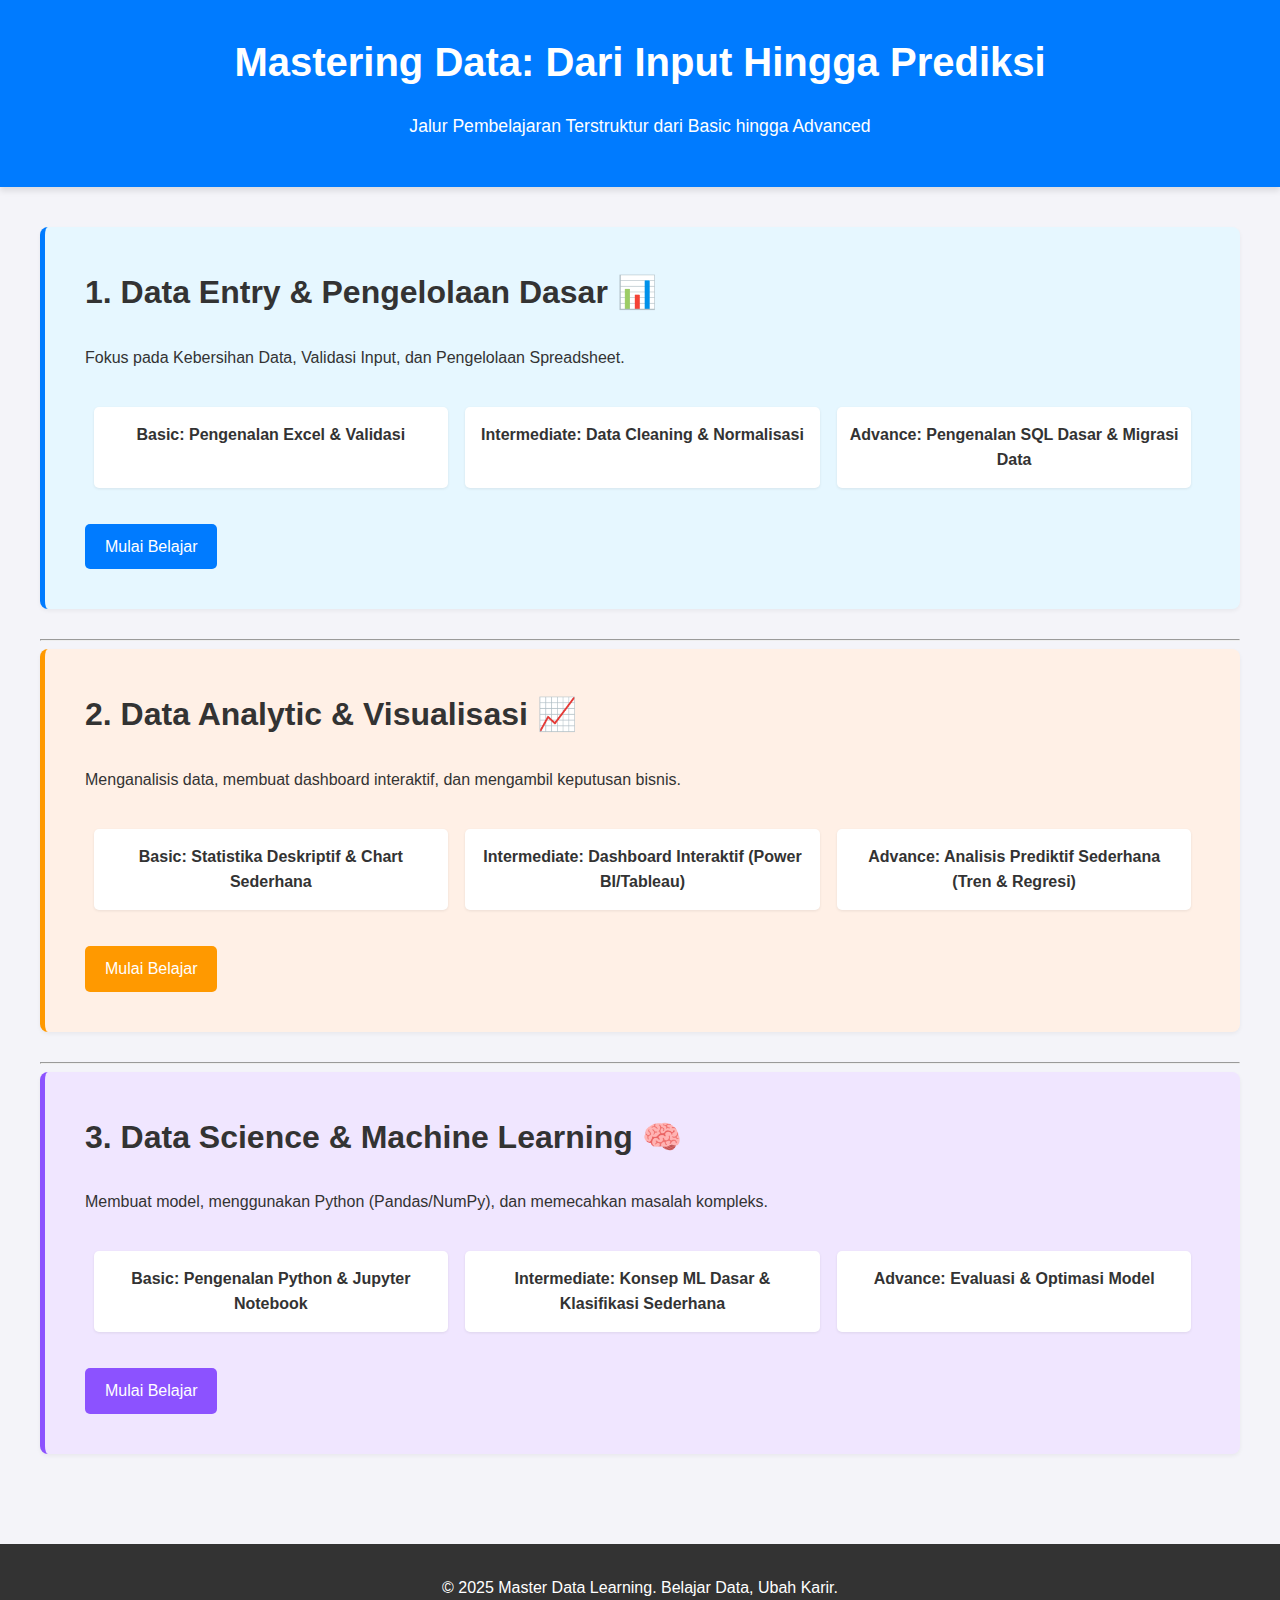
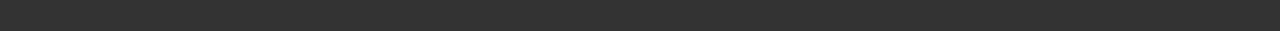
<file: index.html>
<!DOCTYPE html>
<html lang="id">
<head>
    <meta charset="UTF-8">
    <meta name="viewport" content="width=device-width, initial-scale=1.0">
    <title>Mastering Data: Entry, Analytic, & Science</title>
    <link rel="stylesheet" href="style.css">
</head>
<body>

    <header>
        <h1>Mastering Data: Dari Input Hingga Prediksi</h1>
        <p>Jalur Pembelajaran Terstruktur dari Basic hingga Advanced</p>
    </header>

    <main>
        <section id="data-entry" class="course-section entry-color">
            <h2>1. Data Entry & Pengelolaan Dasar 📊</h2>
            <p>Fokus pada Kebersihan Data, Validasi Input, dan Pengelolaan Spreadsheet.</p>
            <div class="levels">
                <h3>Basic: Pengenalan Excel & Validasi</h3>
                <h3>Intermediate: Data Cleaning & Normalisasi</h3>
                <h3>Advance: Pengenalan SQL Dasar & Migrasi Data</h3>
            </div>
           <a href="data_entry.html" class="btn entry-color-btn">Mulai Belajar</a>
        </section>

        <hr>

        <section id="data-analytic" class="course-section analytic-color">
            <h2>2. Data Analytic & Visualisasi 📈</h2>
            <p>Menganalisis data, membuat dashboard interaktif, dan mengambil keputusan bisnis.</p>
            <div class="levels">
                <h3>Basic: Statistika Deskriptif & Chart Sederhana</h3>
                <h3>Intermediate: Dashboard Interaktif (Power BI/Tableau)</h3>
                <h3>Advance: Analisis Prediktif Sederhana (Tren & Regresi)</h3>
            </div>
            <a href="data_analytic.html" class="btn analytic-color-btn">Mulai Belajar</a>
        </section>

        <hr>

        <section id="data-science" class="course-section science-color">
            <h2>3. Data Science & Machine Learning 🧠</h2>
            <p>Membuat model, menggunakan Python (Pandas/NumPy), dan memecahkan masalah kompleks.</p>
            <div class="levels">
                <h3>Basic: Pengenalan Python & Jupyter Notebook</h3>
                <h3>Intermediate: Konsep ML Dasar & Klasifikasi Sederhana</h3>
                <h3>Advance: Evaluasi & Optimasi Model</h3>
            </div>
          <a href="data_science.html" class="btn science-color-btn">Mulai Belajar</a>
        </section>
    </main>

    <footer>
        <p>&copy; 2025 Master Data Learning. Belajar Data, Ubah Karir.</p>
    </footer>

</body>
</html>
</file>
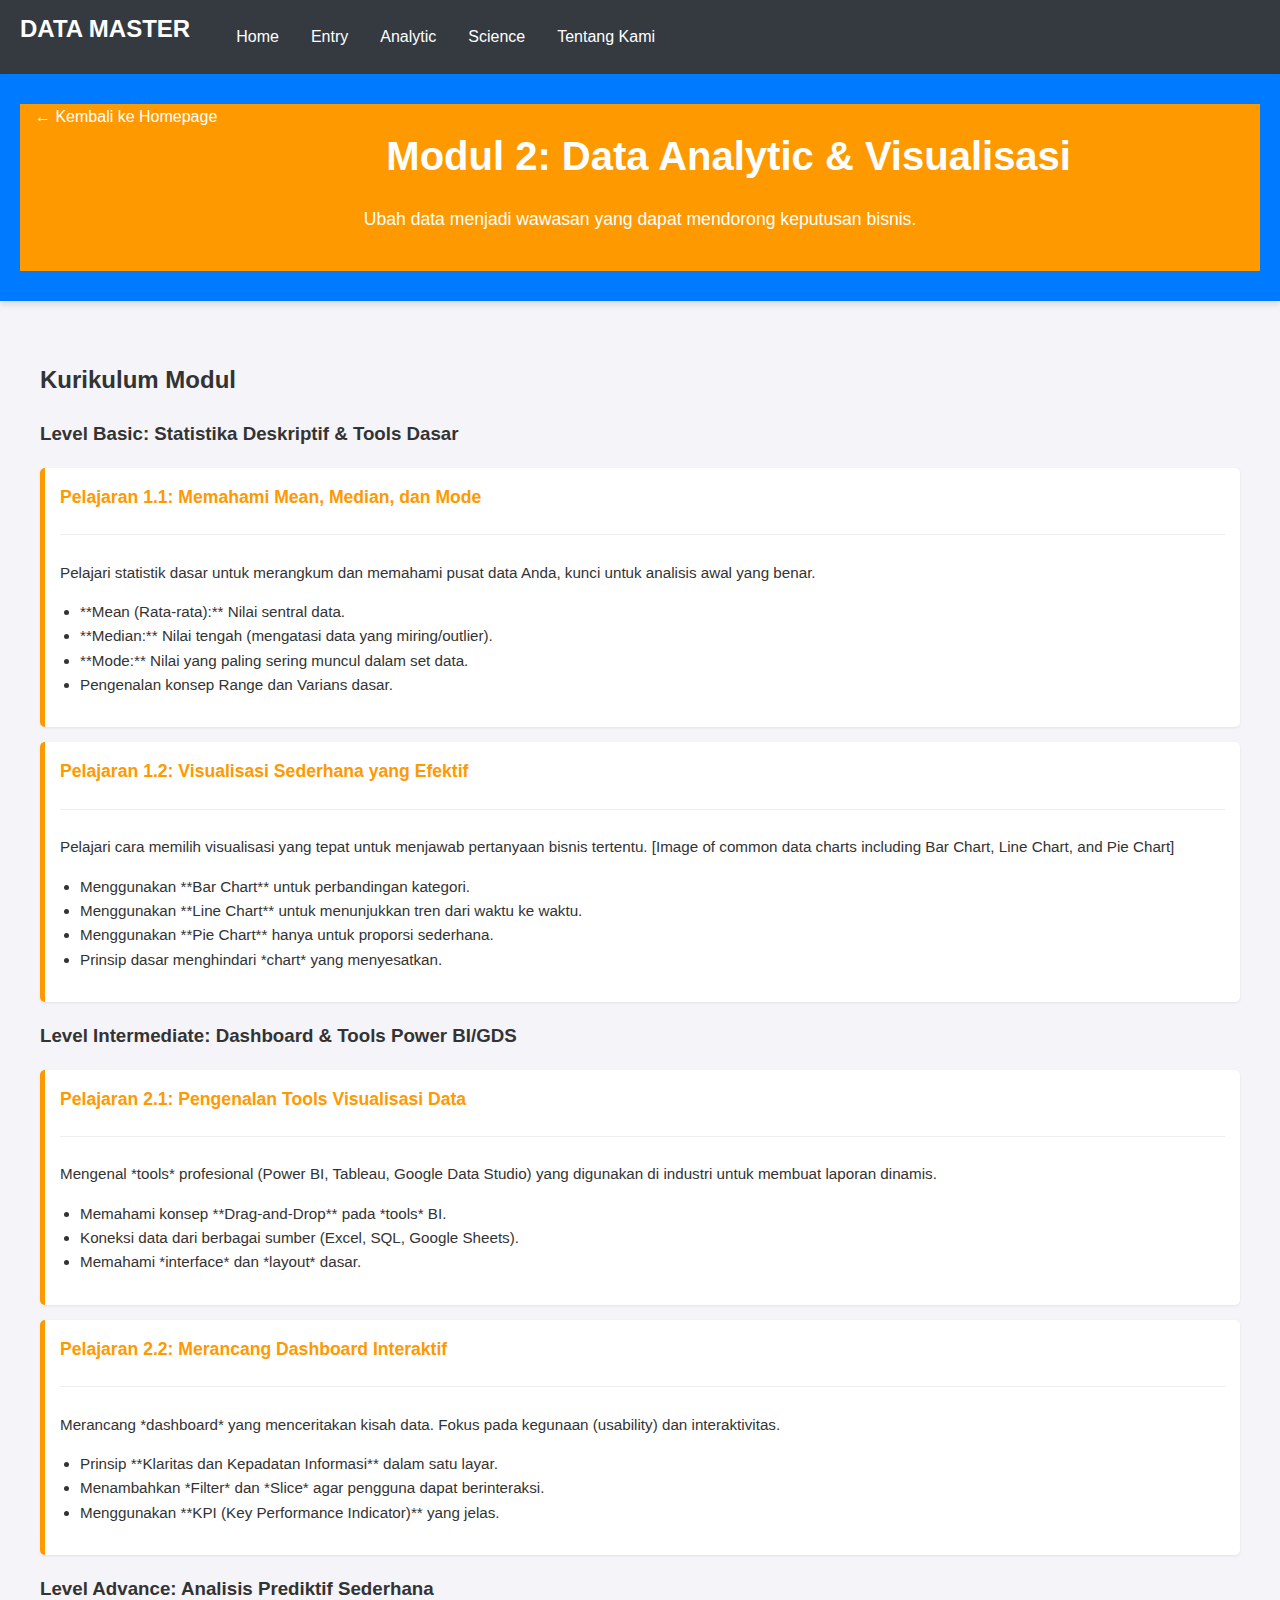
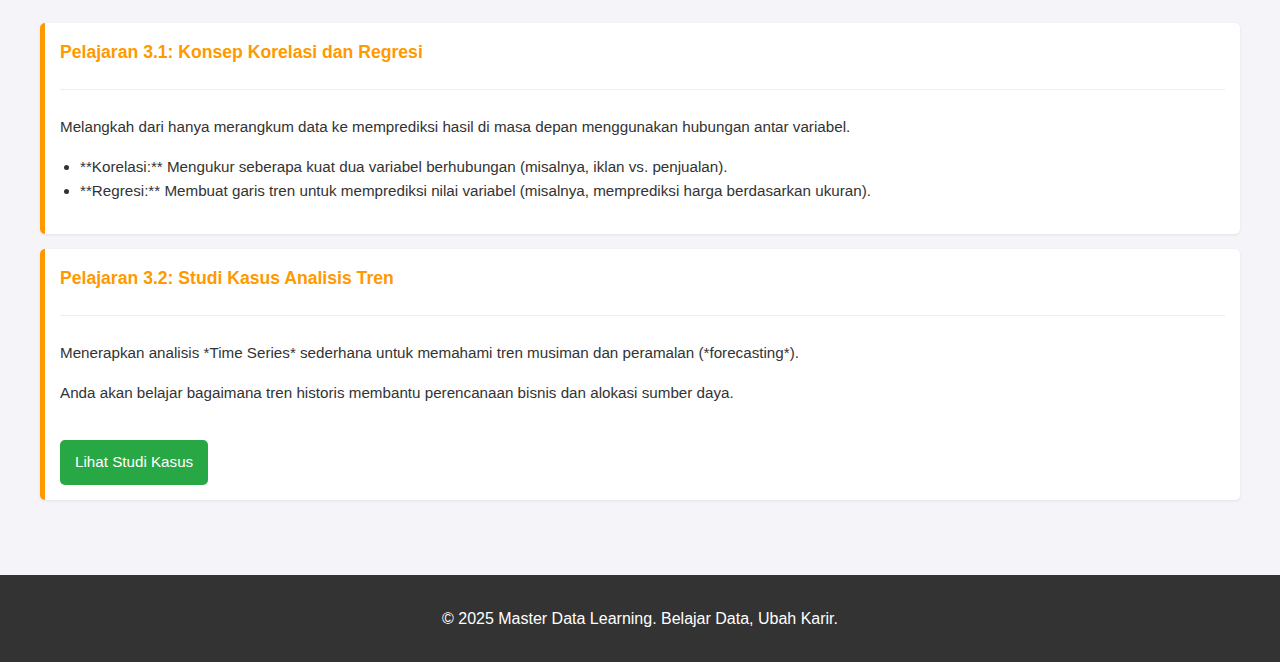
<file: data_analytic.html>
<!DOCTYPE html>
<html lang="id">
<head>
    <meta charset="UTF-8">
    <meta name="viewport" content="width=device-width, initial-scale=1.0">
    <title>Modul 2: Data Analytic & Visualisasi</title>
    <link rel="stylesheet" href="style.css">
    <style>
        /* CSS Khusus untuk Halaman Modul Analytic */
        .module-header {
            background-color: #ff9900; /* Warna Analytic */
            color: white;
            padding: 20px;
            text-align: center;
        }
        .module-content {
            padding: 20px;
        }
        .lesson-card {
            background-color: white;
            padding: 15px;
            margin-bottom: 15px;
            border-radius: 5px;
            border-left: 5px solid #ff9900; /* Warna Analytic */
            box-shadow: 0 1px 3px rgba(0, 0, 0, 0.08);
        }
        .lesson-card h4 {
            margin-top: 0;
            color: #ff9900;
            font-size: 1.1em;
        }
        .lesson-detail {
            margin-top: 10px;
            border-top: 1px solid #eee;
            padding-top: 10px;
            font-size: 0.95em;
        }
        .lesson-detail ul {
            padding-left: 20px;
        }
        .study-case-btn {
            background-color: #28a745;
            color: white;
            padding: 10px 15px;
            border-radius: 5px;
            text-decoration: none;
            display: inline-block;
            margin-top: 20px;
        }
    </style>
</head>
<body>
    <nav>
    <div class="logo"><a href="index.html" style="color: white; text-decoration: none;">DATA MASTER</a></div>
    <ul>
        <li><a href="index.html">Home</a></li>
        <li><a href="data_entry.html">Entry</a></li>
        <li><a href="data_analytic.html">Analytic</a></li>
        <li><a href="data_science.html">Science</a></li>
        <li><a href="#">Tentang Kami</a></li>
    </ul>
</nav>
    <header>
        <a href="index.html" style="color: white; float: left; text-decoration: none; padding-left: 15px;">&larr; Kembali ke Homepage</a>
        <div class="module-header">
            <h1>Modul 2: Data Analytic & Visualisasi</h1>
            <p>Ubah data menjadi wawasan yang dapat mendorong keputusan bisnis.</p>
        </div>
    </header>

    <main class="module-content">
        <h2>Kurikulum Modul</h2>

        <h3>Level Basic: Statistika Deskriptif & Tools Dasar</h3>
        
        <div class="lesson-card">
            <h4>Pelajaran 1.1: Memahami Mean, Median, dan Mode</h4>
            <div class="lesson-detail">
                <p>Pelajari statistik dasar untuk merangkum dan memahami pusat data Anda, kunci untuk analisis awal yang benar.</p>
                <ul>
                    <li>**Mean (Rata-rata):** Nilai sentral data.</li>
                    <li>**Median:** Nilai tengah (mengatasi data yang miring/outlier).</li>
                    <li>**Mode:** Nilai yang paling sering muncul dalam set data.</li>
                    <li>Pengenalan konsep Range dan Varians dasar.</li>
                </ul>
            </div>
        </div>
        
        <div class="lesson-card">
            <h4>Pelajaran 1.2: Visualisasi Sederhana yang Efektif</h4>
            <div class="lesson-detail">
                <p>Pelajari cara memilih visualisasi yang tepat untuk menjawab pertanyaan bisnis tertentu. 

[Image of common data charts including Bar Chart, Line Chart, and Pie Chart]
</p>
                <ul>
                    <li>Menggunakan **Bar Chart** untuk perbandingan kategori.</li>
                    <li>Menggunakan **Line Chart** untuk menunjukkan tren dari waktu ke waktu.</li>
                    <li>Menggunakan **Pie Chart** hanya untuk proporsi sederhana.</li>
                    <li>Prinsip dasar menghindari *chart* yang menyesatkan.</li>
                </ul>
            </div>
        </div>

        <h3>Level Intermediate: Dashboard & Tools Power BI/GDS</h3>
        
        <div class="lesson-card">
            <h4>Pelajaran 2.1: Pengenalan Tools Visualisasi Data</h4>
            <div class="lesson-detail">
                <p>Mengenal *tools* profesional (Power BI, Tableau, Google Data Studio) yang digunakan di industri untuk membuat laporan dinamis.</p>
                <ul>
                    <li>Memahami konsep **Drag-and-Drop** pada *tools* BI.</li>
                    <li>Koneksi data dari berbagai sumber (Excel, SQL, Google Sheets).</li>
                    <li>Memahami *interface* dan *layout* dasar.</li>
                </ul>
            </div>
        </div>
        
        <div class="lesson-card">
            <h4>Pelajaran 2.2: Merancang Dashboard Interaktif</h4>
            <div class="lesson-detail">
                <p>Merancang *dashboard* yang menceritakan kisah data. Fokus pada kegunaan (usability) dan interaktivitas.</p>
                <ul>
                    <li>Prinsip **Klaritas dan Kepadatan Informasi** dalam satu layar.</li>
                    <li>Menambahkan *Filter* dan *Slice* agar pengguna dapat berinteraksi.</li>
                    <li>Menggunakan **KPI (Key Performance Indicator)** yang jelas.</li>
                </ul>
            </div>
        </div>

        <h3>Level Advance: Analisis Prediktif Sederhana</h3>
        
        <div class="lesson-card">
            <h4>Pelajaran 3.1: Konsep Korelasi dan Regresi</h4>
            <div class="lesson-detail">
                <p>Melangkah dari hanya merangkum data ke memprediksi hasil di masa depan menggunakan hubungan antar variabel.</p>
                <ul>
                    <li>**Korelasi:** Mengukur seberapa kuat dua variabel berhubungan (misalnya, iklan vs. penjualan).</li>
                    <li>**Regresi:** Membuat garis tren untuk memprediksi nilai variabel (misalnya, memprediksi harga berdasarkan ukuran).</li>
                </ul>
            </div>
        </div>
        
        <div class="lesson-card">
            <h4>Pelajaran 3.2: Studi Kasus Analisis Tren</h4>
            <div class="lesson-detail">
                <p>Menerapkan analisis *Time Series* sederhana untuk memahami tren musiman dan peramalan (*forecasting*).</p>
                <p>Anda akan belajar bagaimana tren historis membantu perencanaan bisnis dan alokasi sumber daya.</p>
                <a href="studi_kasus_analytic.html" class="study-case-btn">Lihat Studi Kasus</a>
            </div>
        </div>
    </main>

    <footer>
        <p>&copy; 2025 Master Data Learning. Belajar Data, Ubah Karir.</p>
    </footer>
</body>
</html>
</file>
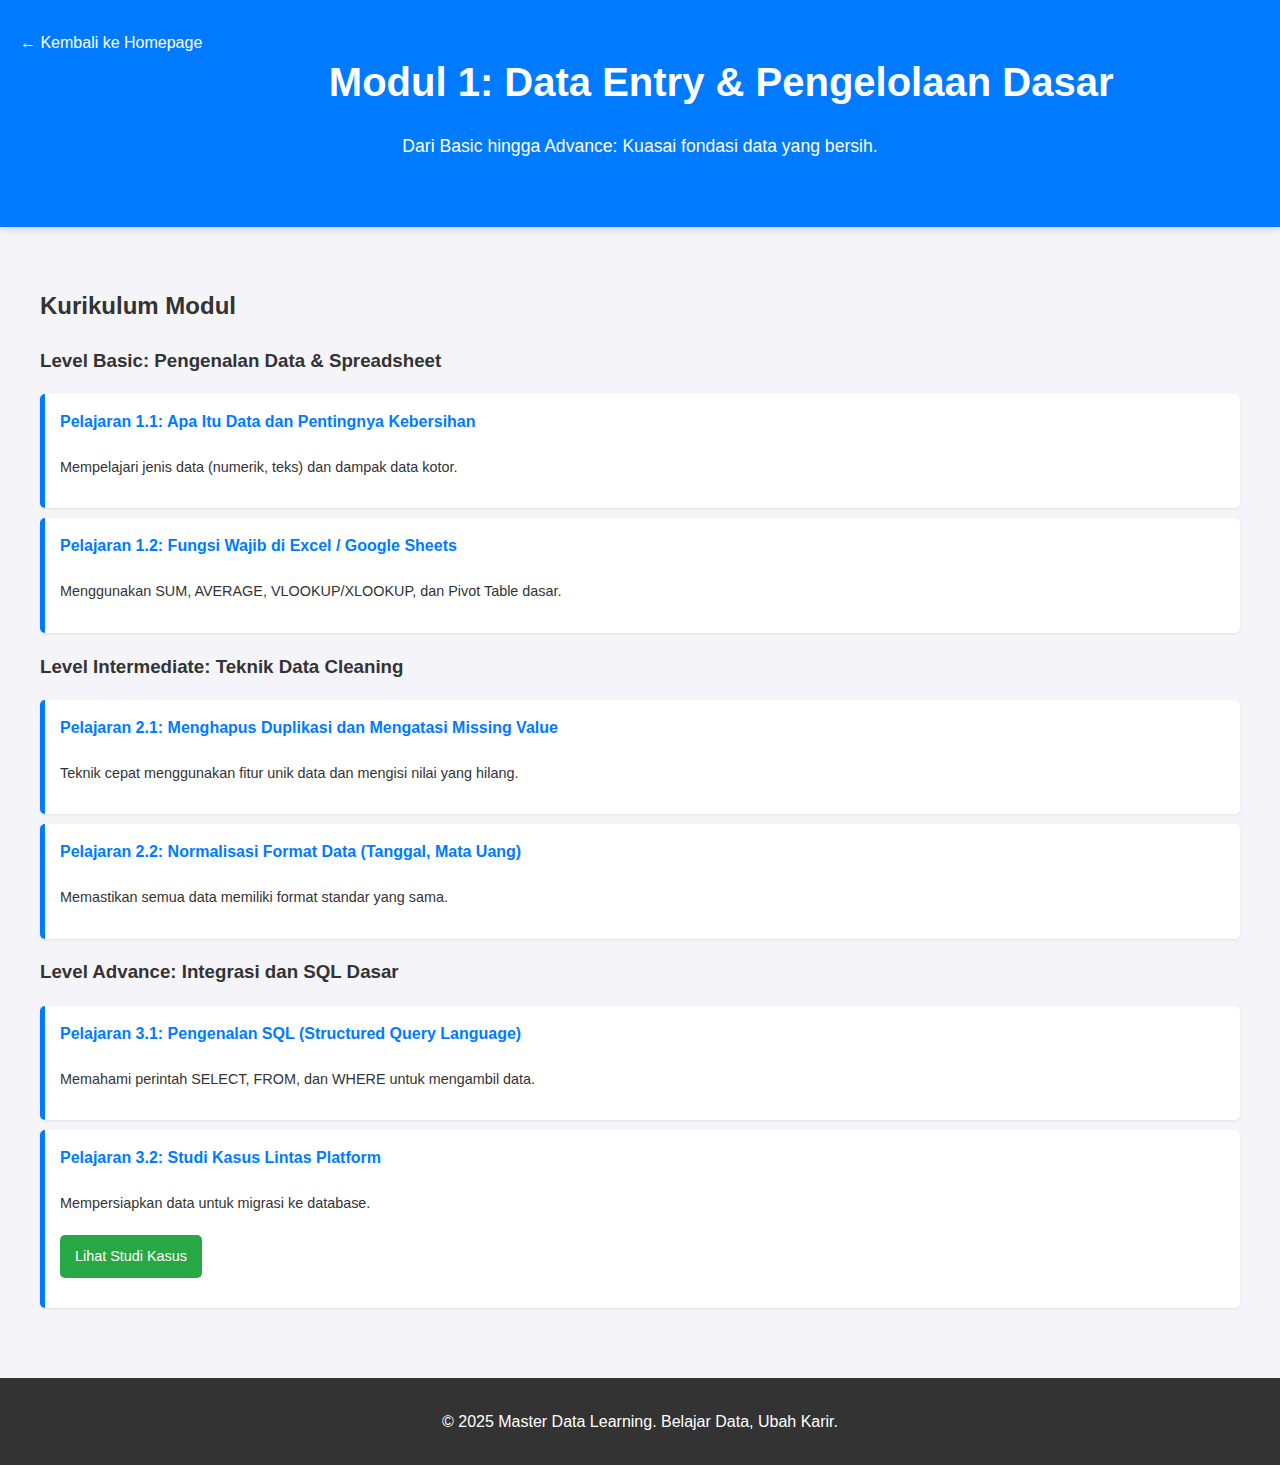
<file: data_entry.html>
<!DOCTYPE html>
<html lang="id">
<head>
    <meta charset="UTF-8">
    <meta name="viewport" content="width=device-width, initial-scale=1.0">
    <title>Modul 1: Data Entry & Pengelolaan Dasar</title>
    <link rel="stylesheet" href="style.css">
    <style>
        /* CSS Tambahan Khusus untuk Halaman Modul */
        .module-header {
            background-color: #007bff;
            color: white;
            padding: 20px;
            text-align: center;
        }
        .module-content {
            padding: 20px;
        }
        .lesson-card {
            background-color: white;
            padding: 15px;
            margin-bottom: 10px;
            border-radius: 5px;
            border-left: 5px solid #007bff; /* Warna Data Entry */
            box-shadow: 0 1px 3px rgba(0, 0, 0, 0.08);
        }
        .lesson-card h4 {
            margin-top: 0;
            cursor: pointer;
            color: #007bff;
        }
        .study-case-btn {
            background-color: #28a745; /* Warna hijau untuk Studi Kasus */
            color: white;
            padding: 10px 15px;
            border-radius: 5px;
            text-decoration: none;
            display: inline-block;
            margin-top: 20px;
        }
    </style>
</head>
<body>
    <header>
        <a href="index.html" style="color: white; float: left; text-decoration: none;">&larr; Kembali ke Homepage</a>
        <div class="module-header">
            <h1>Modul 1: Data Entry & Pengelolaan Dasar</h1>
            <p>Dari Basic hingga Advance: Kuasai fondasi data yang bersih.</p>
        </div>
    </header>

    <main class="module-content">
        <h2>Kurikulum Modul</h2>

        <h3>Level Basic: Pengenalan Data & Spreadsheet</h3>
        <div class="lesson-card">
            <h4>Pelajaran 1.1: Apa Itu Data dan Pentingnya Kebersihan</h4>
            <p style="font-size: 0.9em; margin-top: 5px;">Mempelajari jenis data (numerik, teks) dan dampak data kotor.</p>
        </div>
        <div class="lesson-card">
            <h4>Pelajaran 1.2: Fungsi Wajib di Excel / Google Sheets</h4>
            <p style="font-size: 0.9em; margin-top: 5px;">Menggunakan SUM, AVERAGE, VLOOKUP/XLOOKUP, dan Pivot Table dasar.</p>
        </div>

        <h3>Level Intermediate: Teknik Data Cleaning</h3>
        <div class="lesson-card">
            <h4>Pelajaran 2.1: Menghapus Duplikasi dan Mengatasi Missing Value</h4>
            <p style="font-size: 0.9em; margin-top: 5px;">Teknik cepat menggunakan fitur unik data dan mengisi nilai yang hilang.</p>
        </div>
        <div class="lesson-card">
            <h4>Pelajaran 2.2: Normalisasi Format Data (Tanggal, Mata Uang)</h4>
            <p style="font-size: 0.9em; margin-top: 5px;">Memastikan semua data memiliki format standar yang sama.</p>
        </div>

        <h3>Level Advance: Integrasi dan SQL Dasar</h3>
        <div class="lesson-card">
            <h4>Pelajaran 3.1: Pengenalan SQL (Structured Query Language)</h4>
            <p style="font-size: 0.9em; margin-top: 5px;">Memahami perintah SELECT, FROM, dan WHERE untuk mengambil data.</p>
        </div>
        <div class="lesson-card">
            <h4>Pelajaran 3.2: Studi Kasus Lintas Platform</h4>
            <p style="font-size: 0.9em; margin-top: 5px;">Mempersiapkan data untuk migrasi ke database.
                <br><a href="studi_kasus_entry.html" class="study-case-btn">Lihat Studi Kasus</a>
            </p>
        </div>
    </main>

    <footer>
        <p>&copy; 2025 Master Data Learning. Belajar Data, Ubah Karir.</p>
    </footer>
</body>
</html>
</file>
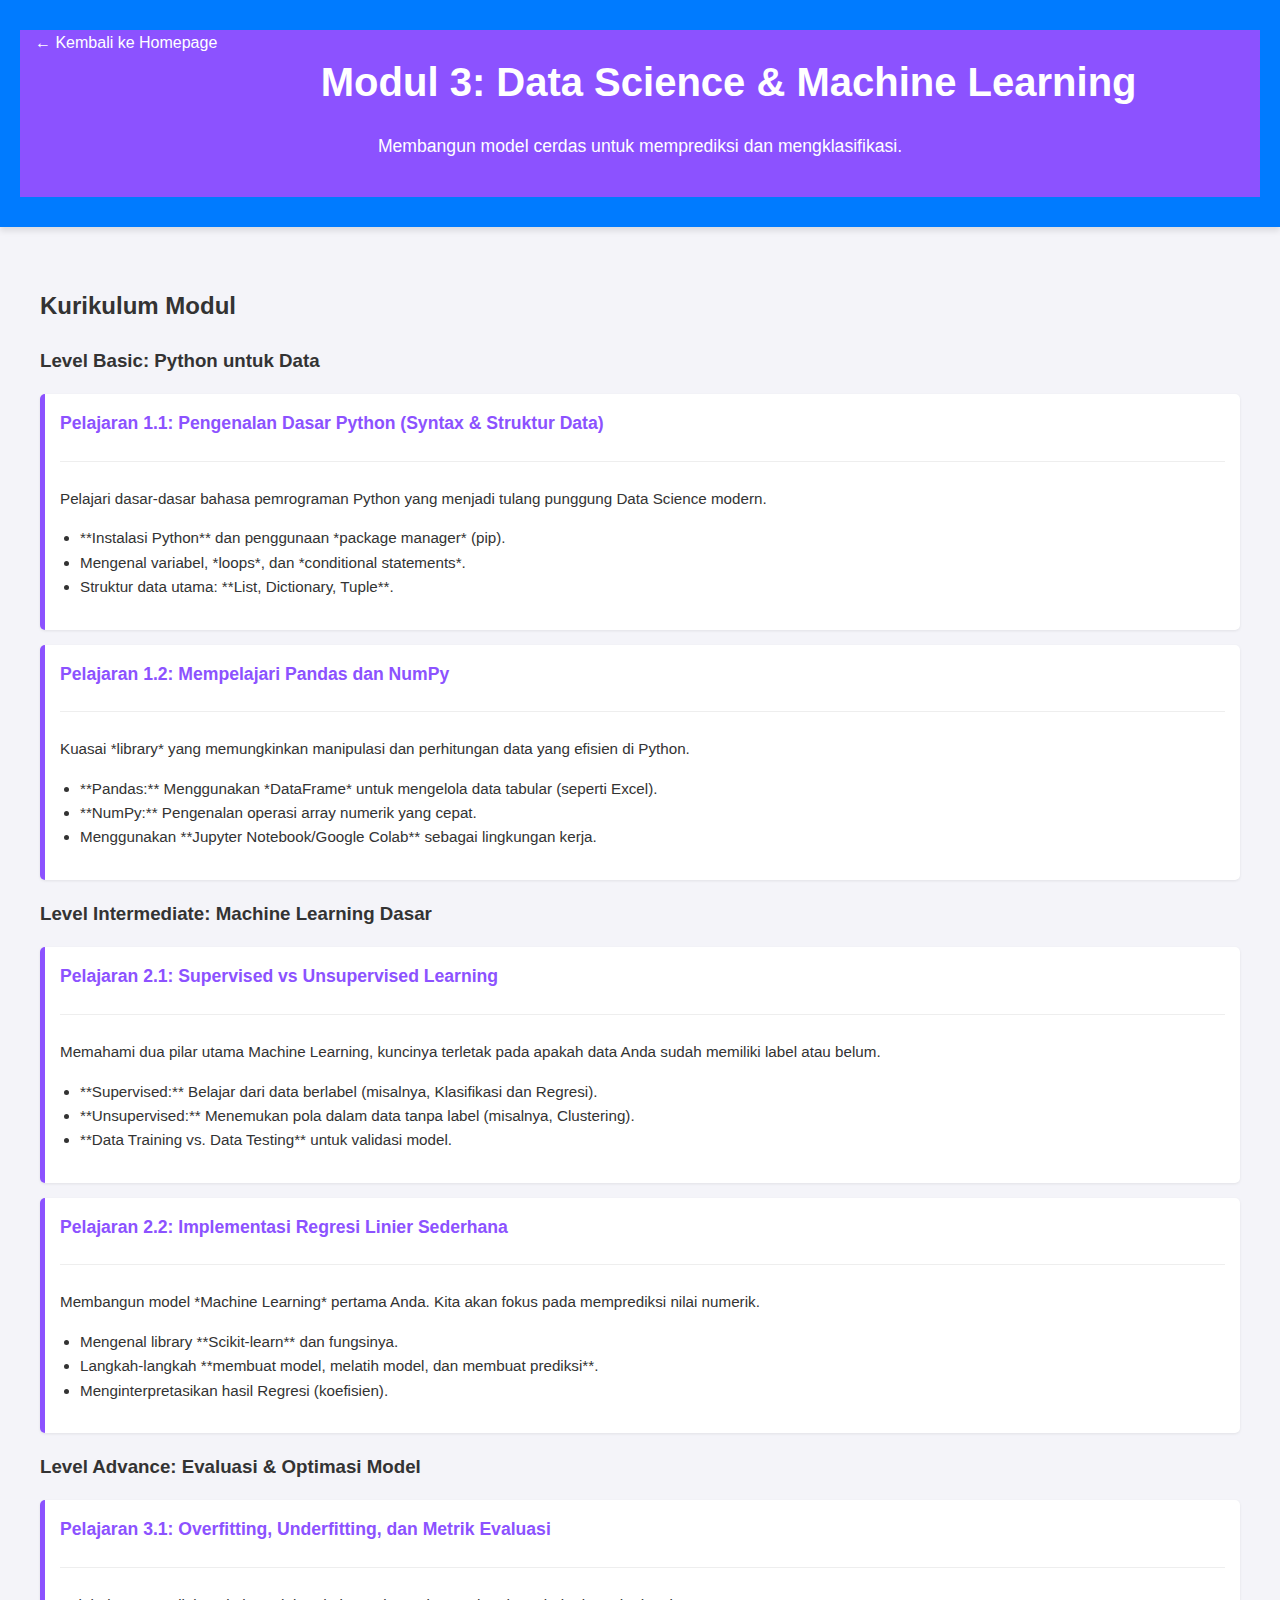
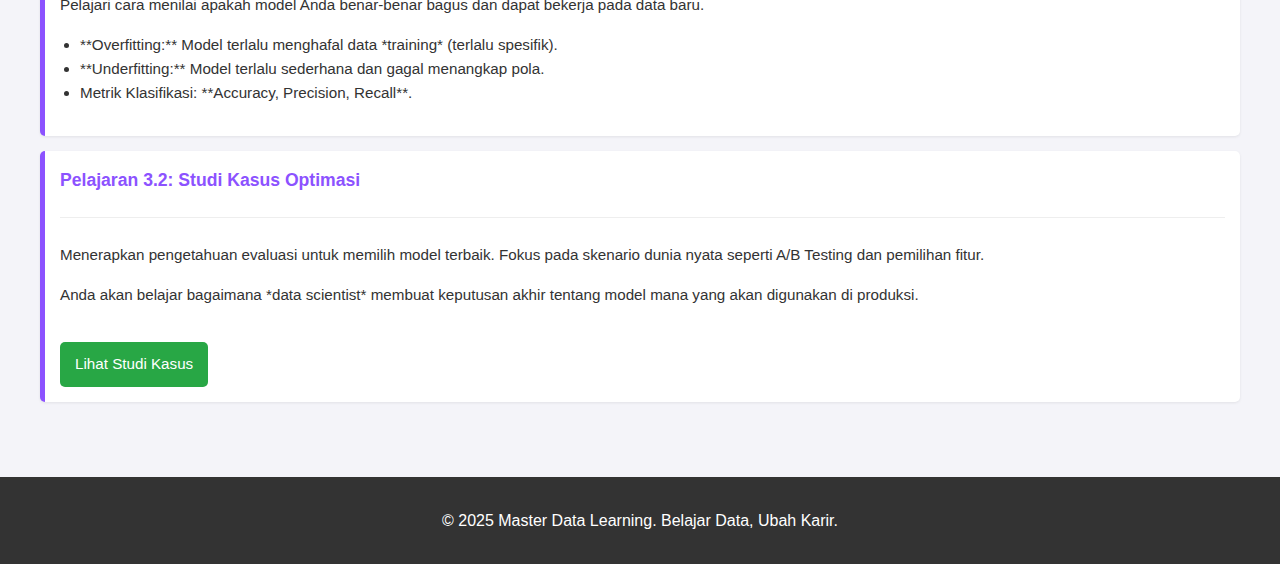
<file: data_science.html>
<!DOCTYPE html>
<html lang="id">
<head>
    <meta charset="UTF-8">
    <meta name="viewport" content="width=device-width, initial-scale=1.0">
    <title>Modul 3: Data Science & Machine Learning</title>
    <link rel="stylesheet" href="style.css">
    <style>
        /* CSS Khusus untuk Halaman Modul Science */
        .module-header {
            background-color: #8c52ff; /* Warna Science */
            color: white;
            padding: 20px;
            text-align: center;
        }
        .module-content {
            padding: 20px;
        }
        .lesson-card {
            background-color: white;
            padding: 15px;
            margin-bottom: 15px;
            border-radius: 5px;
            border-left: 5px solid #8c52ff; /* Warna Science */
            box-shadow: 0 1px 3px rgba(0, 0, 0, 0.08);
        }
        .lesson-card h4 {
            margin-top: 0;
            color: #8c52ff;
            font-size: 1.1em;
        }
        .lesson-detail {
            margin-top: 10px;
            border-top: 1px solid #eee;
            padding-top: 10px;
            font-size: 0.95em;
        }
        .lesson-detail ul {
            padding-left: 20px;
        }
        .study-case-btn {
            background-color: #28a745;
            color: white;
            padding: 10px 15px;
            border-radius: 5px;
            text-decoration: none;
            display: inline-block;
            margin-top: 20px;
        }
    </style>
</head>
<body>
    <header>
        <a href="index.html" style="color: white; float: left; text-decoration: none; padding-left: 15px;">&larr; Kembali ke Homepage</a>
        <div class="module-header">
            <h1>Modul 3: Data Science & Machine Learning</h1>
            <p>Membangun model cerdas untuk memprediksi dan mengklasifikasi.</p>
        </div>
    </header>

    <main class="module-content">
        <h2>Kurikulum Modul</h2>

        <h3>Level Basic: Python untuk Data</h3>
        
        <div class="lesson-card">
            <h4>Pelajaran 1.1: Pengenalan Dasar Python (Syntax & Struktur Data)</h4>
            <div class="lesson-detail">
                <p>Pelajari dasar-dasar bahasa pemrograman Python yang menjadi tulang punggung Data Science modern.</p>
                <ul>
                    <li>**Instalasi Python** dan penggunaan *package manager* (pip).</li>
                    <li>Mengenal variabel, *loops*, dan *conditional statements*.</li>
                    <li>Struktur data utama: **List, Dictionary, Tuple**.</li>
                </ul>
            </div>
        </div>
        
        <div class="lesson-card">
            <h4>Pelajaran 1.2: Mempelajari Pandas dan NumPy</h4>
            <div class="lesson-detail">
                <p>Kuasai *library* yang memungkinkan manipulasi dan perhitungan data yang efisien di Python.</p>
                <ul>
                    <li>**Pandas:** Menggunakan *DataFrame* untuk mengelola data tabular (seperti Excel).</li>
                    <li>**NumPy:** Pengenalan operasi array numerik yang cepat.</li>
                    <li>Menggunakan **Jupyter Notebook/Google Colab** sebagai lingkungan kerja.</li>
                </ul>
            </div>
        </div>

        <h3>Level Intermediate: Machine Learning Dasar</h3>
        
        <div class="lesson-card">
            <h4>Pelajaran 2.1: Supervised vs Unsupervised Learning</h4>
            <div class="lesson-detail">
                <p>Memahami dua pilar utama Machine Learning, kuncinya terletak pada apakah data Anda sudah memiliki label atau belum.</p>
                <ul>
                    <li>**Supervised:** Belajar dari data berlabel (misalnya, Klasifikasi dan Regresi).</li>
                    <li>**Unsupervised:** Menemukan pola dalam data tanpa label (misalnya, Clustering).</li>
                    <li>**Data Training vs. Data Testing** untuk validasi model.</li>
                </ul>
            </div>
        </div>
        
        <div class="lesson-card">
            <h4>Pelajaran 2.2: Implementasi Regresi Linier Sederhana</h4>
            <div class="lesson-detail">
                <p>Membangun model *Machine Learning* pertama Anda. Kita akan fokus pada memprediksi nilai numerik.</p>
                <ul>
                    <li>Mengenal library **Scikit-learn** dan fungsinya.</li>
                    <li>Langkah-langkah **membuat model, melatih model, dan membuat prediksi**.</li>
                    <li>Menginterpretasikan hasil Regresi (koefisien).</li>
                </ul>
            </div>
        </div>

        <h3>Level Advance: Evaluasi & Optimasi Model</h3>
        
        <div class="lesson-card">
            <h4>Pelajaran 3.1: Overfitting, Underfitting, dan Metrik Evaluasi</h4>
            <div class="lesson-detail">
                <p>Pelajari cara menilai apakah model Anda benar-benar bagus dan dapat bekerja pada data baru.</p>
                <ul>
                    <li>**Overfitting:** Model terlalu menghafal data *training* (terlalu spesifik).</li>
                    <li>**Underfitting:** Model terlalu sederhana dan gagal menangkap pola.</li>
                    <li>Metrik Klasifikasi: **Accuracy, Precision, Recall**.</li>
                </ul>
            </div>
        </div>
        
        <div class="lesson-card">
            <h4>Pelajaran 3.2: Studi Kasus Optimasi</h4>
            <div class="lesson-detail">
                <p>Menerapkan pengetahuan evaluasi untuk memilih model terbaik. Fokus pada skenario dunia nyata seperti A/B Testing dan pemilihan fitur.</p>
                <p>Anda akan belajar bagaimana *data scientist* membuat keputusan akhir tentang model mana yang akan digunakan di produksi.</p>
                <a href="studi_kasus_science.html" class="study-case-btn">Lihat Studi Kasus</a>
            </div>
        </div>
    </main>

    <footer>
        <p>&copy; 2025 Master Data Learning. Belajar Data, Ubah Karir.</p>
    </footer>
</body>
</html>
</file>
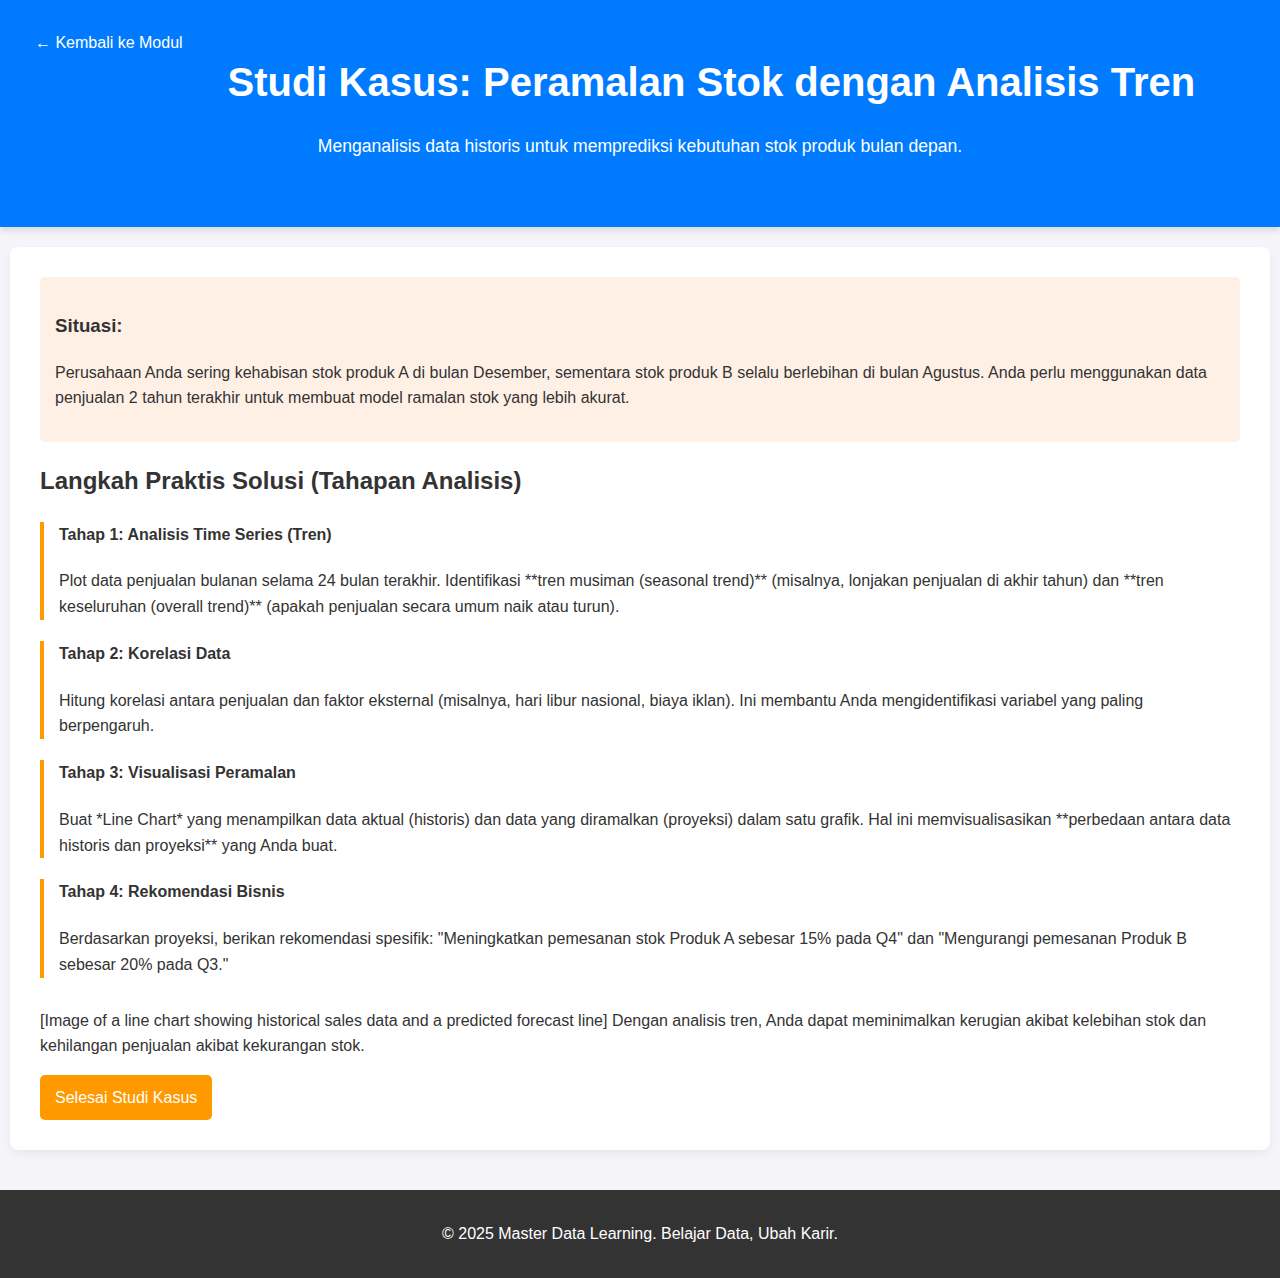
<file: studi_kasus_analytic.html>
<!DOCTYPE html>
<html lang="id">
<head>
    <meta charset="UTF-8">
    <meta name="viewport" content="width=device-width, initial-scale=1.0">
    <title>Studi Kasus: Analisis Penjualan & Dashboard</title>
    <link rel="stylesheet" href="style.css">
    <style>
        /* CSS Khusus Studi Kasus Analytic */
        .case-study-content {
            padding: 30px;
            background-color: white;
            border-radius: 8px;
            box-shadow: 0 4px 8px rgba(0, 0, 0, 0.05);
        }
        .step {
            margin-bottom: 20px;
            border-left: 4px solid #ff9900; /* Warna Analytic */
            padding-left: 15px;
        }
        .problem-statement {
            background-color: #fff0e6;
            padding: 15px;
            border-radius: 5px;
            margin-bottom: 20px;
        }
        .analytic-btn {
            background-color: #ff9900;
            color: white;
            padding: 10px 15px;
            border-radius: 5px;
            text-decoration: none;
            display: inline-block;
        }
    </style>
</head>
<body>
    <header>
        <a href="data_analytic.html" style="color: white; float: left; text-decoration: none; padding-left: 15px;">&larr; Kembali ke Modul</a>
        <div style="text-align: center; padding: 20px;">
            <h1>Studi Kasus: Peramalan Stok dengan Analisis Tren</h1>
            <p>Menganalisis data historis untuk memprediksi kebutuhan stok produk bulan depan.</p>
        </div>
    </header>

    <main class="case-study-content">
        
        <div class="problem-statement">
            <h3>Situasi:</h3>
            <p>Perusahaan Anda sering kehabisan stok produk A di bulan Desember, sementara stok produk B selalu berlebihan di bulan Agustus. Anda perlu menggunakan data penjualan 2 tahun terakhir untuk membuat model ramalan stok yang lebih akurat.</p>
        </div>

        <h2>Langkah Praktis Solusi (Tahapan Analisis)</h2>

        <div class="step">
            <h4>Tahap 1: Analisis Time Series (Tren)</h4>
            <p>Plot data penjualan bulanan selama 24 bulan terakhir. Identifikasi **tren musiman (seasonal trend)** (misalnya, lonjakan penjualan di akhir tahun) dan **tren keseluruhan (overall trend)** (apakah penjualan secara umum naik atau turun).</p>
        </div>

        <div class="step">
            <h4>Tahap 2: Korelasi Data</h4>
            <p>Hitung korelasi antara penjualan dan faktor eksternal (misalnya, hari libur nasional, biaya iklan). Ini membantu Anda mengidentifikasi variabel yang paling berpengaruh.</p>
        </div>
        
        <div class="step">
            <h4>Tahap 3: Visualisasi Peramalan</h4>
            <p>Buat *Line Chart* yang menampilkan data aktual (historis) dan data yang diramalkan (proyeksi) dalam satu grafik. Hal ini memvisualisasikan **perbedaan antara data historis dan proyeksi** yang Anda buat.</p>
        </div>
        
        <div class="step">
            <h4>Tahap 4: Rekomendasi Bisnis</h4>
            <p>Berdasarkan proyeksi, berikan rekomendasi spesifik: "Meningkatkan pemesanan stok Produk A sebesar 15% pada Q4" dan "Mengurangi pemesanan Produk B sebesar 20% pada Q3."</p>
        </div>
        
        <p style="margin-top: 30px;">

[Image of a line chart showing historical sales data and a predicted forecast line]
Dengan analisis tren, Anda dapat meminimalkan kerugian akibat kelebihan stok dan kehilangan penjualan akibat kekurangan stok.</p>
        <a href="data_analytic.html" class="analytic-btn">Selesai Studi Kasus</a>

    </main>

    <footer>
        <p>&copy; 2025 Master Data Learning. Belajar Data, Ubah Karir.</p>
    </footer>
</body>
</html>
</file>
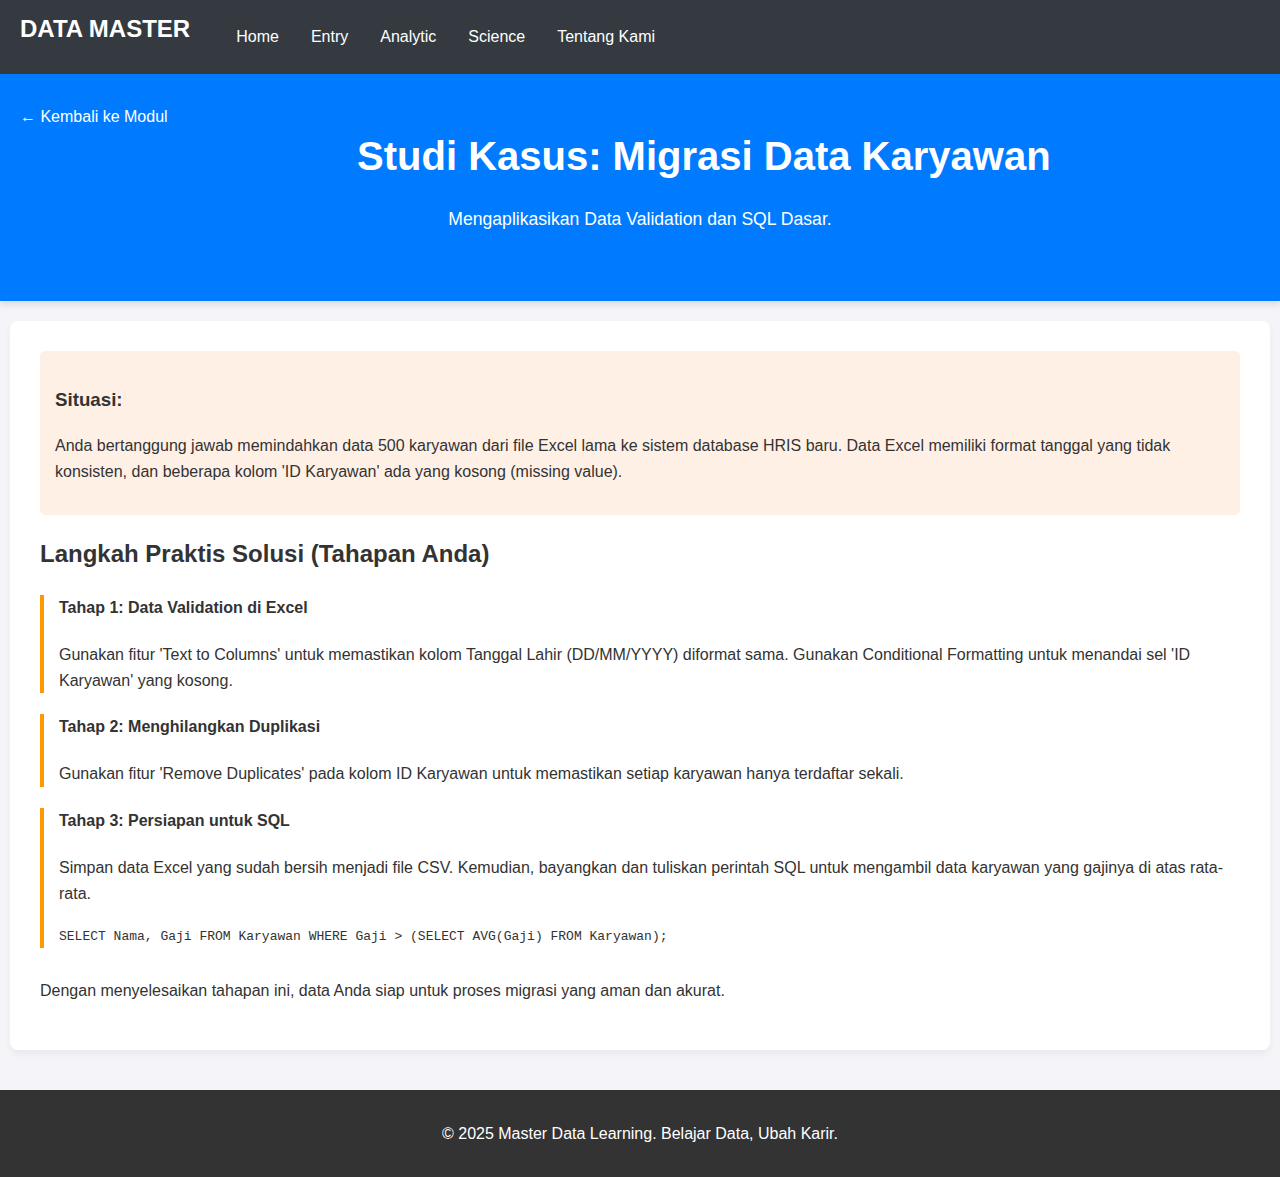
<file: studi_kasus_entry.html>
<!DOCTYPE html>
<html lang="id">
<head>
    <meta charset="UTF-8">
    <meta name="viewport" content="width=device-width, initial-scale=1.0">
    <title>Studi Kasus: Validasi Data Penjualan</title>
    <link rel="stylesheet" href="style.css">
    <style>
        /* CSS Khusus Studi Kasus */
        .case-study-content {
            padding: 30px;
            background-color: white;
            border-radius: 8px;
            box-shadow: 0 4px 8px rgba(0, 0, 0, 0.05);
        }
        .step {
            margin-bottom: 20px;
            border-left: 4px solid #ff9900;
            padding-left: 15px;
        }
        .problem-statement {
            background-color: #fff0e6;
            padding: 15px;
            border-radius: 5px;
            margin-bottom: 20px;
        }
    </style>
</head>
<body>
    <nav>
    <div class="logo"><a href="index.html" style="color: white; text-decoration: none;">DATA MASTER</a></div>
    <ul>
        <li><a href="index.html">Home</a></li>
        <li><a href="data_entry.html">Entry</a></li>
        <li><a href="data_analytic.html">Analytic</a></li>
        <li><a href="data_science.html">Science</a></li>
        <li><a href="#">Tentang Kami</a></li>
    </ul>
</nav>
    <header>
        <a href="data_entry.html" style="color: white; float: left; text-decoration: none;">&larr; Kembali ke Modul</a>
        <div style="text-align: center; padding: 20px;">
            <h1>Studi Kasus: Migrasi Data Karyawan</h1>
            <p>Mengaplikasikan Data Validation dan SQL Dasar.</p>
        </div>
    </header>

    <main class="case-study-content">
        
        <div class="problem-statement">
            <h3>Situasi:</h3>
            <p>Anda bertanggung jawab memindahkan data 500 karyawan dari file Excel lama ke sistem database HRIS baru. Data Excel memiliki format tanggal yang tidak konsisten, dan beberapa kolom 'ID Karyawan' ada yang kosong (missing value).</p>
        </div>

        <h2>Langkah Praktis Solusi (Tahapan Anda)</h2>

        <div class="step">
            <h4>Tahap 1: Data Validation di Excel</h4>
            <p>Gunakan fitur 'Text to Columns' untuk memastikan kolom Tanggal Lahir (DD/MM/YYYY) diformat sama. Gunakan Conditional Formatting untuk menandai sel 'ID Karyawan' yang kosong.</p>
        </div>

        <div class="step">
            <h4>Tahap 2: Menghilangkan Duplikasi</h4>
            <p>Gunakan fitur 'Remove Duplicates' pada kolom ID Karyawan untuk memastikan setiap karyawan hanya terdaftar sekali.</p>
        </div>
        
        <div class="step">
            <h4>Tahap 3: Persiapan untuk SQL</h4>
            <p>Simpan data Excel yang sudah bersih menjadi file CSV. Kemudian, bayangkan dan tuliskan perintah SQL untuk mengambil data karyawan yang gajinya di atas rata-rata.</p>
            <code>SELECT Nama, Gaji FROM Karyawan WHERE Gaji > (SELECT AVG(Gaji) FROM Karyawan);</code>
        </div>
        
        <p style="margin-top: 30px;">Dengan menyelesaikan tahapan ini, data Anda siap untuk proses migrasi yang aman dan akurat.</p>

    </main>

    <footer>
        <p>&copy; 2025 Master Data Learning. Belajar Data, Ubah Karir.</p>
    </footer>
</body>
</html>
</file>
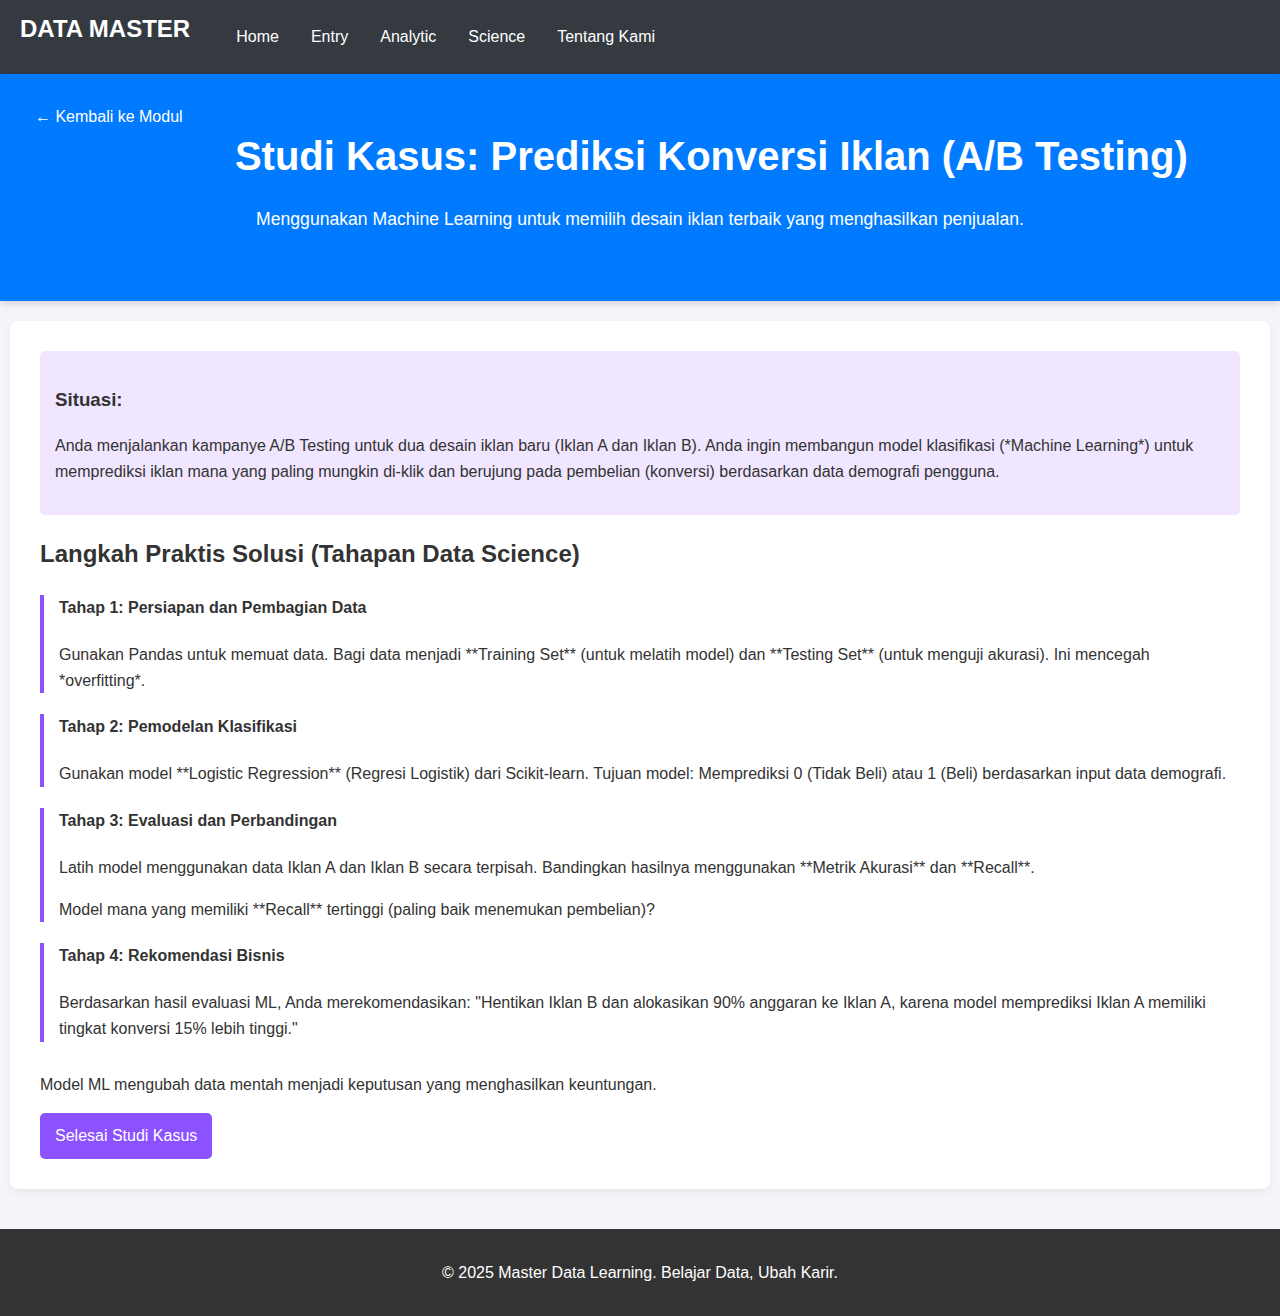
<file: studi_kasus_science.html>
<!DOCTYPE html>
<html lang="id">
<head>
    <meta charset="UTF-8">
    <meta name="viewport" content="width=device-width, initial-scale=1.0">
    <title>Studi Kasus: Optimasi Iklan dengan Machine Learning</title>
    <link rel="stylesheet" href="style.css">
    <style>
        /* CSS Khusus Studi Kasus Science */
        .case-study-content {
            padding: 30px;
            background-color: white;
            border-radius: 8px;
            box-shadow: 0 4px 8px rgba(0, 0, 0, 0.05);
        }
        .step {
            margin-bottom: 20px;
            border-left: 4px solid #8c52ff; /* Warna Science */
            padding-left: 15px;
        }
        .problem-statement {
            background-color: #f0e6ff;
            padding: 15px;
            border-radius: 5px;
            margin-bottom: 20px;
        }
        .science-btn {
            background-color: #8c52ff;
            color: white;
            padding: 10px 15px;
            border-radius: 5px;
            text-decoration: none;
            display: inline-block;
        }
    </style>
</head>
<body>
    <nav>
    <div class="logo"><a href="index.html" style="color: white; text-decoration: none;">DATA MASTER</a></div>
    <ul>
        <li><a href="index.html">Home</a></li>
        <li><a href="data_entry.html">Entry</a></li>
        <li><a href="data_analytic.html">Analytic</a></li>
        <li><a href="data_science.html">Science</a></li>
        <li><a href="#">Tentang Kami</a></li>
    </ul>
</nav>
    <header>
        <a href="data_science.html" style="color: white; float: left; text-decoration: none; padding-left: 15px;">&larr; Kembali ke Modul</a>
        <div style="text-align: center; padding: 20px;">
            <h1>Studi Kasus: Prediksi Konversi Iklan (A/B Testing)</h1>
            <p>Menggunakan Machine Learning untuk memilih desain iklan terbaik yang menghasilkan penjualan.</p>
        </div>
    </header>

    <main class="case-study-content">
        
        <div class="problem-statement">
            <h3>Situasi:</h3>
            <p>Anda menjalankan kampanye A/B Testing untuk dua desain iklan baru (Iklan A dan Iklan B). Anda ingin membangun model klasifikasi (*Machine Learning*) untuk memprediksi iklan mana yang paling mungkin di-klik dan berujung pada pembelian (konversi) berdasarkan data demografi pengguna.</p>
        </div>

        <h2>Langkah Praktis Solusi (Tahapan Data Science)</h2>

        <div class="step">
            <h4>Tahap 1: Persiapan dan Pembagian Data</h4>
            <p>Gunakan Pandas untuk memuat data. Bagi data menjadi **Training Set** (untuk melatih model) dan **Testing Set** (untuk menguji akurasi). Ini mencegah *overfitting*.</p>
        </div>

        <div class="step">
            <h4>Tahap 2: Pemodelan Klasifikasi</h4>
            <p>Gunakan model **Logistic Regression** (Regresi Logistik) dari Scikit-learn. Tujuan model: Memprediksi 0 (Tidak Beli) atau 1 (Beli) berdasarkan input data demografi.</p>
        </div>
        
        <div class="step">
            <h4>Tahap 3: Evaluasi dan Perbandingan</h4>
            <p>Latih model menggunakan data Iklan A dan Iklan B secara terpisah. Bandingkan hasilnya menggunakan **Metrik Akurasi** dan **Recall**. </p>
            <p>Model mana yang memiliki **Recall** tertinggi (paling baik menemukan pembelian)?</p>
        </div>
        
        <div class="step">
            <h4>Tahap 4: Rekomendasi Bisnis</h4>
            <p>Berdasarkan hasil evaluasi ML, Anda merekomendasikan: "Hentikan Iklan B dan alokasikan 90% anggaran ke Iklan A, karena model memprediksi Iklan A memiliki tingkat konversi 15% lebih tinggi."</p>
        </div>
        
        <p style="margin-top: 30px;">Model ML mengubah data mentah menjadi keputusan yang menghasilkan keuntungan.</p>
        <a href="data_science.html" class="science-btn">Selesai Studi Kasus</a>

    </main>

    <footer>
        <p>&copy; 2025 Master Data Learning. Belajar Data, Ubah Karir.</p>
    </footer>
</body>
</html>
</file>
<file: style.css>
body {
    font-family: Arial, sans-serif;
    margin: 0;
    padding: 0;
    background-color: #f4f4f9;
    color: #333;
    line-height: 1.6;
}

header {
    background-color: #007bff;
    color: white;
    padding: 30px 20px;
    text-align: center;
    box-shadow: 0 4px 6px rgba(0, 0, 0, 0.1);
}

header h1 {
    margin: 0;
    font-size: 2.5em;
}

header p {
    font-size: 1.1em;
}

main {
    padding: 20px;
    max-width: 1200px;
    margin: 20px auto;
}

.course-section {
    padding: 40px;
    border-radius: 8px;
    margin-bottom: 30px;
    box-shadow: 0 2px 4px rgba(0, 0, 0, 0.05);
}

.course-section h2 {
    font-size: 2em;
    margin-top: 0;
}

/* Warna untuk masing-masing bagian */
.entry-color { background-color: #e6f7ff; border-left: 5px solid #007bff; }
.analytic-color { background-color: #fff0e6; border-left: 5px solid #ff9900; }
.science-color { background-color: #f0e6ff; border-left: 5px solid #8c52ff; }

.levels {
    display: flex;
    justify-content: space-around;
    margin-top: 20px;
    text-align: center;
}

.levels h3 {
    flex-basis: 30%;
    background-color: white;
    padding: 15px 10px;
    border-radius: 5px;
    font-size: 1em;
    box-shadow: 0 1px 3px rgba(0, 0, 0, 0.08);
}

.btn {
    display: inline-block;
    padding: 10px 20px;
    color: white;
    text-decoration: none;
    border-radius: 5px;
    margin-top: 20px;
    transition: background-color 0.3s;
}

.entry-color-btn { background-color: #007bff; }
.analytic-color-btn { background-color: #ff9900; }
.science-color-btn { background-color: #8c52ff; }

.btn:hover {
    opacity: 0.9;
}

footer {
    text-align: center;
    padding: 15px;
    background-color: #333;
    color: white;
    margin-top: 40px;
}
/* --- CSS untuk Navigasi Bar (NAVBAR) --- */
nav {
    background-color: #343a40; /* Warna gelap untuk kontras */
    overflow: hidden;
    padding: 10px 20px;
    box-shadow: 0 2px 5px rgba(0, 0, 0, 0.2);
}

nav .logo {
    color: white;
    font-size: 1.5em;
    font-weight: bold;
    float: left;
    padding-right: 30px;
}

nav ul {
    list-style-type: none;
    margin: 0;
    padding: 0;
    float: left;
}

nav ul li {
    float: left;
}

nav ul li a {
    display: block;
    color: white;
    text-align: center;
    padding: 14px 16px;
    text-decoration: none;
    transition: background-color 0.3s;
}

nav ul li a:hover {
    background-color: #007bff; /* Warna biru saat hover */
}

/* Responsif Dasar untuk Navbar (opsional) */
@media screen and (max-width: 600px) {
    nav .logo {
        float: none;
        display: block;
        text-align: center;
        padding-bottom: 10px;
    }
    nav ul {
        float: none;
        text-align: center;
    }
    nav ul li {
        float: none;
    }
}
</file>
